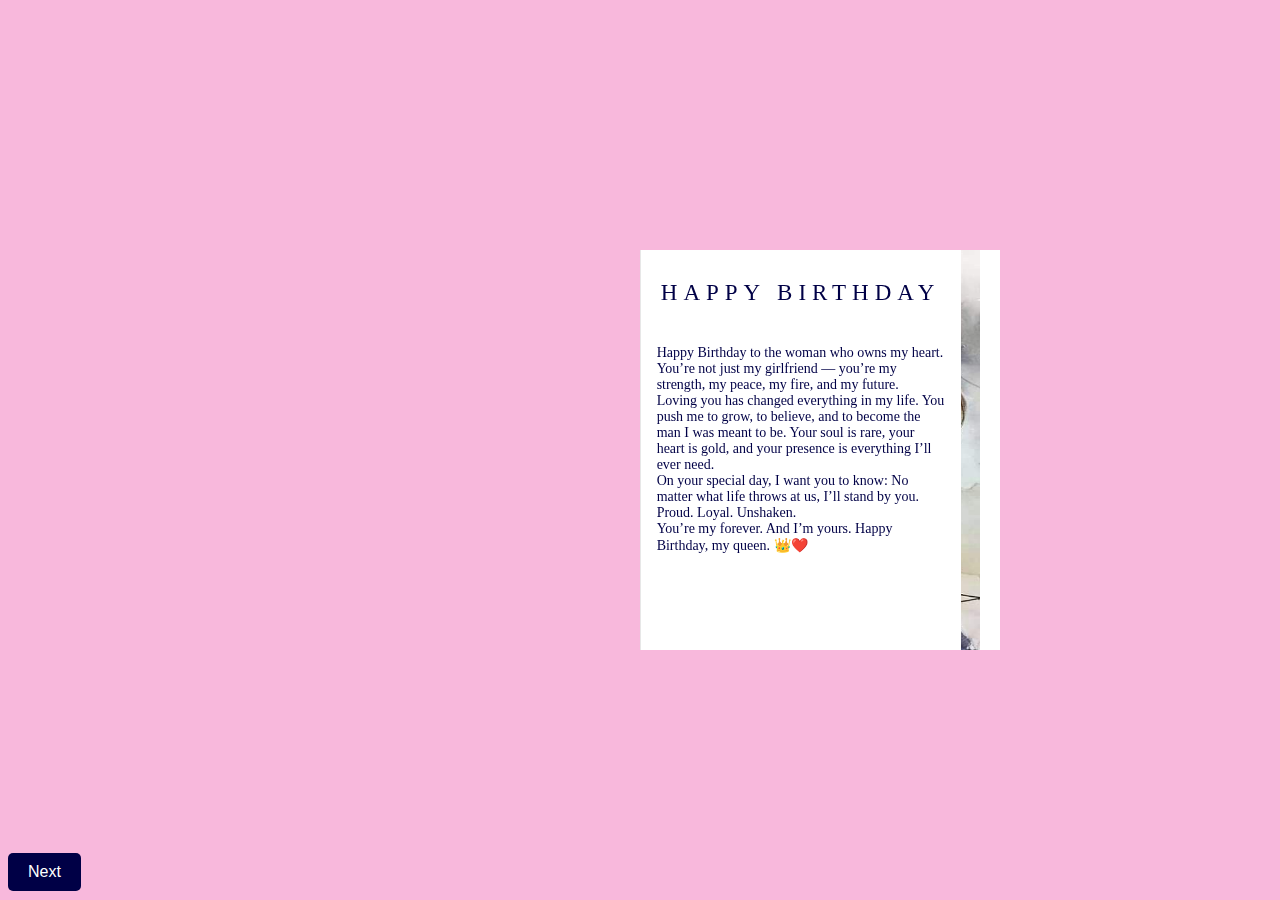
<file: index.html>
<!DOCTYPE html>
<html lang="en">

<head>
	<meta name="viewport" content="width=device-width, initial-scale=1.0" />
	<title>Birthday Card</title>
	<!-- Google Font-->
	<link href="https://fonts.googleapis.com/css2?family=Poppins&display=swap" rel="stylesheet" />
	<link href="./style.css" rel="stylesheet" />
</head>

<body>
	<div>
		<div class="first-container" id="first-container">
			<div class="first-cake">
				<div class="first-candle" id="first-candle"></div>
				<div class="first-top-layer"></div>
				<div class="first-middle-layer"></div>
				<div class="first-bottom-layer"></div>
			</div>
		</div>
	</div>

	<div class="container" id="second-part">
		<div class="card">
			<div class="outside">
				<div class="front">
					<p class="happy_bday">Happy Birthday</p>
					<p class="wish">
						Happy Birthday to the woman who owns my heart.
						<br>
						You’re not just my girlfriend — you’re my strength, my peace, my fire, and my future.
						<br>

						Loving you has changed everything in my life. You push me to grow, to believe, and to become the
						man I was meant to be. Your soul is rare, your heart is gold, and your presence is everything
						I’ll ever need.
						<br>

						On your special day, I want you to know: No matter what life throws at us, I’ll stand by you.
						Proud. Loyal. Unshaken.
						<br>

						You’re my forever. And I’m yours. Happy Birthday, my queen. 👑❤️
					</p>
				</div>
				<div class="back">
					<img src="./p1.jpg">
				</div>
			</div>
			<div class="inside">
				<img src="./p1.jpg">
			</div>
		</div>
	</div>
	<div>
		<!-- Button to start voice recognition -->
		<div class="input-container">
			<button id="cut_cake" onclick="cut_cake()">Candle Bhooja de ab</button>
			<button id="next" onclick="next()">Next</button>
		</div>
	</div>
	<audio id="bg-music" loop>
		<source src="./happy-birthday.mp3" type="audio/mpeg">
		Your browser does not support the audio element.
	</audio>
</body>
<script src="script.js"></script>

</html>
</file>
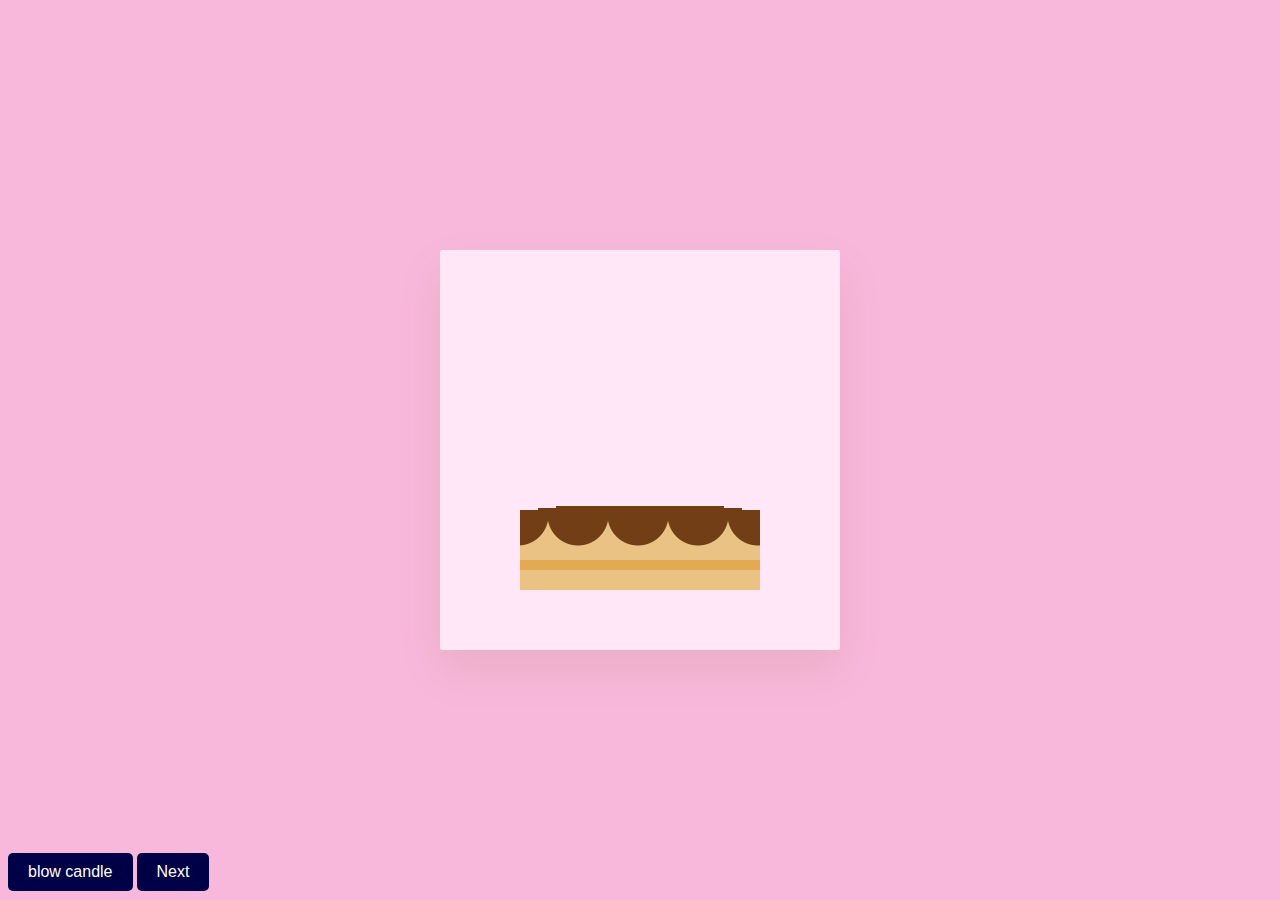
<file: bday.html>
<!DOCTYPE html>
<html lang="en">

<head>
	<meta name="viewport" content="width=device-width, initial-scale=1.0" />
	<title>Birthday Card</title>
	<!-- Google Font-->
	<link href="https://fonts.googleapis.com/css2?family=Poppins&display=swap" rel="stylesheet" />
	<!-- Stylesheet -->
	<style>
		.first-container {
			width: 400px;
			height: 400px;
			background-color: #ffe7f8;
			position: absolute;
			transform: translate(-50%, -50%);
			top: 50%;
			left: 50%;
			border-radius: 2px;
			box-shadow: 0 20px 45px rgba(120, 76, 10, 0.1);
			z-index: -1;
		}

		.first-cake {
			width: 100%;
			position: absolute;
			bottom: 60px;
		}

		.first-bottom-layer,
		.first-top-layer,
		.first-middle-layer {
			height: 80px;
			width: 240px;
			position: relative;
			margin: auto;
			background-repeat: repeat;
			background-size: 100% 100%, 60px 100px;
			background-position: 28px 0;
			background-image: linear-gradient(transparent 50px,
					#e3a953 50px,
					#e3a953 60px,
					transparent 60px),
				radial-gradient(circle at 30px 5px, #713e16 30px, #eac284 31px);
		}

		.first-middle-layer {
			transform: scale(0.85);
			top: 72px;
			animation: rise-1 2s forwards;
		}

		@keyframes rise-1 {
			100% {
				top: 7px;
			}
		}

		.first-top-layer {
			transform: scale(0.7);
			top: 144px;
			animation: rise-2 2s 2s forwards;
		}

		@keyframes rise-2 {
			100% {
				top: 26px;
			}
		}

		.first-candle {
			background: repeating-linear-gradient(45deg,
					#fd3018 0,
					#fd3018 5px,
					#ffa89e 5px,
					#ffa89e 10px);
			height: 45px;
			width: 15px;
			position: absolute;
			margin: auto;
			left: 0;
			right: 0;
			bottom: 0;
			animation: rise-3 1s 4s forwards;
		}

		@keyframes rise-3 {
			100% {
				bottom: 202px;
			}
		}

		.first-candle:after {
			content: "";
			position: absolute;
			height: 16px;
			width: 16px;
			background-color: #ffee54;
			border-radius: 0 50% 50% 50%;
			transform: scale(0) rotate(45deg);
			bottom: 50px;
			left: -0.5px;
			animation: flame 1.5s 5s forwards;
		}

		@keyframes flame {
			100% {
				transform: scale(1) rotate(45deg);
			}
		}

		/* second section */

		body {
			background-color: #f8b8dc;
		}

		.card {
			width: 640px;
			height: 400px;
			position: absolute;
			margin: auto;
			left: 0;
			right: 0;
			top: 0;
			bottom: 0;
			-webkit-perspective: 1200px;
			perspective: 1200px;
			transition: 1s;
		}

		.card:hover {
			transform: rotate(-5deg);
		}

		.card:hover .outside {
			transform: rotateY(-130deg);
		}

		.outside,
		.inside {
			height: 100%;
			width: 50%;
			position: absolute;
			left: 50.1%;
		}

		.inside {
			background: linear-gradient(to right, #e7e7e7, #ffffff 30%);
			line-height: 3;
			padding: 0 20px;
			text-align: center;
			display: flex;
			flex-direction: column;
			justify-content: space-around;
			align-items: center;
			left: 50%;
		}

		.outside {
			-webkit-transform-style: preserve-3d;
			transform-style: preserve-3d;
			z-index: 1;
			transform-origin: left;
			transition: 2s;
			cursor: pointer;
		}

		.front,
		.back {
			height: 100%;
			width: 100%;
			position: absolute;
			-webkit-backface-visibility: hidden;
			backface-visibility: hidden;
			transform: rotateX(0deg);
		}

		.front {
			background-color: #ffffff;
		}

		.back {
			transform: rotateY(180deg);
			background: linear-gradient(to left, #e7e7e7, #ffffff 30%);
		}

		.happy_bday {
			font-size: 23px;
			text-transform: uppercase;
			margin-top: 30px;
			text-align: center;
			letter-spacing: 6px;
			color: #000046;
		}

		.inside h1 {
			font-size: 120px;
			line-height: 120px;
		}

		#second-part {
			display: none;
		}


		.input-container {
			position: absolute;
			bottom: 1%;
		}

		.input-container button {
			padding: 10px 20px;
			background-color: #000046;
			color: #fff;
			border: none;
			border-radius: 5px;
			font-size: 16px;
			cursor: pointer;
			margin-top: 10px;
		}

		.input-container button:hover {
			background-color: #3c3f58;
		}

		img {
			width: 100%;
			height: 100%;
		}

		.wish {
			padding: 1rem;
			font-size: 14px;
			color: #000046;
		}
	</style>
</head>

<body>
	<div>
		<div class="first-container" id="first-container">
			<div class="first-cake">
				<div class="first-candle"></div>
				<div class="first-top-layer"></div>
				<div class="first-middle-layer"></div>
				<div class="first-bottom-layer"></div>
			</div>
		</div>
	</div>

	<div class="container" id="second-part">
		<div class="card">
			<div class="outside">
				<div class="front">
					<p class="happy_bday">Happy Birthday</p>
					<p class="wish">
						Happy Birthday to the woman who owns my heart.
						<br>
						You’re not just my girlfriend — you’re my strength, my peace, my fire, and my future.
						<br>

						Loving you has changed everything in my life. You push me to grow, to believe, and to become the
						man I was meant to be. Your soul is rare, your heart is gold, and your presence is everything
						I’ll ever need.
						<br>

						On your special day, I want you to know: No matter what life throws at us, I’ll stand by you.
						Proud. Loyal. Unshaken.
						<br>

						You’re my forever. And I’m yours. Happy Birthday, my queen. 👑❤️
					</p>
				</div>
				<div class="back">
					<img src="./p1.jpg">
				</div>
			</div>
			<div class="inside">
				<img src="./p1.jpg">
			</div>
		</div>
	</div>
	<div>
		<!-- Button to start voice recognition -->
		<div class="input-container">
			<button id="blow_candle" onclick="blow_candle()">blow candle</button>
			<button id="next" onclick="next()">Next</button>
		</div>
	</div>

	<script>

		function blow_candle() {
			const timerButton = document.getElementById('blow_candle');

			let countdownValue = 3; // Initial countdown value in seconds
			let timerInterval;

			timerInterval = setInterval(function () {
				countdownValue--;
				console.log("countdownValue", countdownValue);

				if (countdownValue <= 0) {
					clearInterval(timerInterval); // Stop the timer
					timerButton.innerText = 'Timer Complete';
					// You can re-enable the button or perform other actions here
					timerButton.disabled = false;

					startConfetti();
				} else {
					timerButton.innerText = countdownValue;
				}
			}, 1000); // Update every 1 second (1000 milliseconds)
		}

		function next() {
			document.getElementById("first-container").style.display = "none";
			document.getElementById("second-part").style = 'display: block';
		}

		var maxParticleCount = 150; //set max confetti count
		var particleSpeed = 2; //set the particle animation speed
		var startConfetti; //call to start confetti animation
		var stopConfetti; //call to stop adding confetti
		var toggleConfetti; //call to start or stop the confetti animation depending on whether it's already running
		var removeConfetti; //call to stop the confetti animation and remove all confetti immediately

		(function () {
			startConfetti = startConfettiInner;
			stopConfetti = stopConfettiInner;
			toggleConfetti = toggleConfettiInner;
			removeConfetti = removeConfettiInner;
			var colors = ["DodgerBlue", "OliveDrab", "Gold", "Pink", "SlateBlue", "LightBlue", "Violet", "PaleGreen", "SteelBlue", "SandyBrown", "Chocolate", "Crimson"];
			var streamingConfetti = false;
			var animationTimer = null;
			var particles = [];
			var waveAngle = 0;

			function resetParticle(particle, width, height) {
				particle.color = colors[(Math.random() * colors.length) | 0];
				particle.x = Math.random() * width;
				particle.y = Math.random() * height - height;
				particle.diameter = Math.random() * 10 + 5;
				particle.tilt = Math.random() * 10 - 10;
				particle.tiltAngleIncrement = Math.random() * 0.07 + 0.05;
				particle.tiltAngle = 0;
				return particle;
			}

			function startConfettiInner() {
				var width = window.innerWidth;
				var height = window.innerHeight;
				window.requestAnimFrame = (function () {
					return window.requestAnimationFrame ||
						window.webkitRequestAnimationFrame ||
						window.mozRequestAnimationFrame ||
						window.oRequestAnimationFrame ||
						window.msRequestAnimationFrame ||
						function (callback) {
							return window.setTimeout(callback, 16.6666667);
						};
				})();
				var canvas = document.getElementById("confetti-canvas");
				if (canvas === null) {
					canvas = document.createElement("canvas");
					canvas.setAttribute("id", "confetti-canvas");
					canvas.setAttribute("style", "display:block;z-index:999999;pointer-events:none");
					document.body.appendChild(canvas);
					canvas.width = width;
					canvas.height = height;
					window.addEventListener("resize", function () {
						canvas.width = window.innerWidth;
						canvas.height = window.innerHeight;
					}, true);
				}
				var context = canvas.getContext("2d");
				while (particles.length < maxParticleCount)
					particles.push(resetParticle({}, width, height));
				streamingConfetti = true;
				if (animationTimer === null) {
					(function runAnimation() {
						context.clearRect(0, 0, window.innerWidth, window.innerHeight);
						if (particles.length === 0)
							animationTimer = null;
						else {
							updateParticles();
							drawParticles(context);
							animationTimer = requestAnimFrame(runAnimation);
						}
					})();
				}
			}

			function stopConfettiInner() {
				streamingConfetti = false;
			}

			function removeConfettiInner() {
				stopConfetti();
				particles = [];
			}

			function toggleConfettiInner() {
				if (streamingConfetti)
					stopConfettiInner();
				else
					startConfettiInner();
			}

			function drawParticles(context) {
				var particle;
				var x;
				for (var i = 0; i < particles.length; i++) {
					particle = particles[i];
					context.beginPath();
					context.lineWidth = particle.diameter;
					context.strokeStyle = particle.color;
					x = particle.x + particle.tilt;
					context.moveTo(x + particle.diameter / 2, particle.y);
					context.lineTo(x, particle.y + particle.tilt + particle.diameter / 2);
					context.stroke();
				}
			}

			function updateParticles() {
				var width = window.innerWidth;
				var height = window.innerHeight;
				var particle;
				waveAngle += 0.01;
				for (var i = 0; i < particles.length; i++) {
					particle = particles[i];
					if (!streamingConfetti && particle.y < -15)
						particle.y = height + 100;
					else {
						particle.tiltAngle += particle.tiltAngleIncrement;
						particle.x += Math.sin(waveAngle);
						particle.y += (Math.cos(waveAngle) + particle.diameter + particleSpeed) * 0.5;
						particle.tilt = Math.sin(particle.tiltAngle) * 15;
					}
					if (particle.x > width + 20 || particle.x < -20 || particle.y > height) {
						if (streamingConfetti && particles.length <= maxParticleCount)
							resetParticle(particle, width, height);
						else {
							particles.splice(i, 1);
							i--;
						}
					}
				}
			}
		})();
	</script>
</body>

</html>
</file>
<file: style.css>
body {
	overflow: hidden;
}

.first-container {
	width: 400px;
	height: 550px;
	background-color: #ffe7f8;
	position: absolute;
	transform: translate(-50%, -50%);
	top: 50%;
	left: 50%;
	border-radius: 2px;
	box-shadow: 0 20px 45px rgba(120, 76, 10, 0.1);
	z-index: -1;
	background-image: url('./img2.jpg');
	background-size: cover;
}

.first-cake {
	width: 100%;
	position: absolute;
	bottom: 0;
}

.first-bottom-layer,
.first-top-layer,
.first-middle-layer {
	height: 80px;
	width: 240px;
	position: relative;
	margin: auto;
	background-repeat: repeat;
	background-size: 100% 100%, 60px 100px;
	background-position: 28px 0;
	background-image: linear-gradient(transparent 50px,
			#e3a953 50px,
			#e3a953 60px,
			transparent 60px),
		radial-gradient(circle at 30px 5px, #713e16 30px, #eac284 31px);
}

.first-middle-layer {
	transform: scale(0.85);
	top: 72px;
	animation: rise-1 2s forwards;
}

@keyframes rise-1 {
	100% {
		top: 7px;
	}
}

.first-top-layer {
	transform: scale(0.7);
	top: 144px;
	animation: rise-2 2s 2s forwards;
}

@keyframes rise-2 {
	100% {
		top: 26px;
	}
}

.first-candle {
	background: repeating-linear-gradient(45deg,
			#fd3018 0,
			#fd3018 5px,
			#ffa89e 5px,
			#ffa89e 10px);
	height: 45px;
	width: 15px;
	position: absolute;
	margin: auto;
	left: 0;
	right: 0;
	bottom: 0;
	animation: rise-3 1s 4s forwards;
	opacity: 1;
}

#cut_cake {
	display: none;
}

.hidden {
	visibility: hidden;
	opacity: 0;
	transition: visibility 4s, opacity 0.5s linear;
}

@keyframes rise-3 {
	100% {
		bottom: 202px;
	}
}

.first-candle:after {
	content: "";
	position: absolute;
	height: 16px;
	width: 16px;
	background-color: #ffee54;
	border-radius: 0 50% 50% 50%;
	transform: scale(0) rotate(45deg);
	bottom: 50px;
	left: -0.5px;
	animation: flame 1.5s 5s forwards;
}

@keyframes flame {
	100% {
		transform: scale(1) rotate(45deg);
	}
}

/* second section */

body {
	background-color: #f8b8dc;
}

.card {
	width: 640px;
	height: 400px;
	position: absolute;
	margin: auto;
	left: 0;
	right: 0;
	top: 0;
	bottom: 0;
	-webkit-perspective: 1200px;
	perspective: 1200px;
	transition: 1s;
}

.card:hover {
	transform: rotate(-5deg);
}

.card:hover .outside {
	transform: rotateY(-130deg);
}

.outside,
.inside {
	height: 100%;
	width: 50%;
	position: absolute;
	left: 50.1%;
}

.inside {
	background: linear-gradient(to right, #e7e7e7, #ffffff 30%);
	line-height: 3;
	padding: 0 20px;
	text-align: center;
	display: flex;
	flex-direction: column;
	justify-content: space-around;
	align-items: center;
	left: 50%;
}

.outside {
	-webkit-transform-style: preserve-3d;
	transform-style: preserve-3d;
	z-index: 1;
	transform-origin: left;
	transition: 2s;
	cursor: pointer;
}

.front,
.back {
	height: 100%;
	width: 100%;
	position: absolute;
	-webkit-backface-visibility: hidden;
	backface-visibility: hidden;
	transform: rotateX(0deg);
}

.front {
	background-color: #ffffff;
}

.back {
	transform: rotateY(180deg);
	background: linear-gradient(to left, #e7e7e7, #ffffff 30%);
}

.happy_bday {
	font-size: 23px;
	text-transform: uppercase;
	margin-top: 30px;
	text-align: center;
	letter-spacing: 6px;
	color: #000046;
}

.inside h1 {
	font-size: 120px;
	line-height: 120px;
}

#first-container {
	display: none;
}

.input-container {
	position: absolute;
	bottom: 1%;
}

.input-container button {
	padding: 10px 20px;
	background-color: #000046;
	color: #fff;
	border: none;
	border-radius: 5px;
	font-size: 16px;
	cursor: pointer;
	margin-top: 10px;
}

.input-container button:hover {
	background-color: #3c3f58;
}

img {
	width: 100%;
	height: 100%;
	overflow: clip !important;
}

.wish {
	padding: 1rem;
	font-size: 14px;
	color: #000046;
}
</file>
